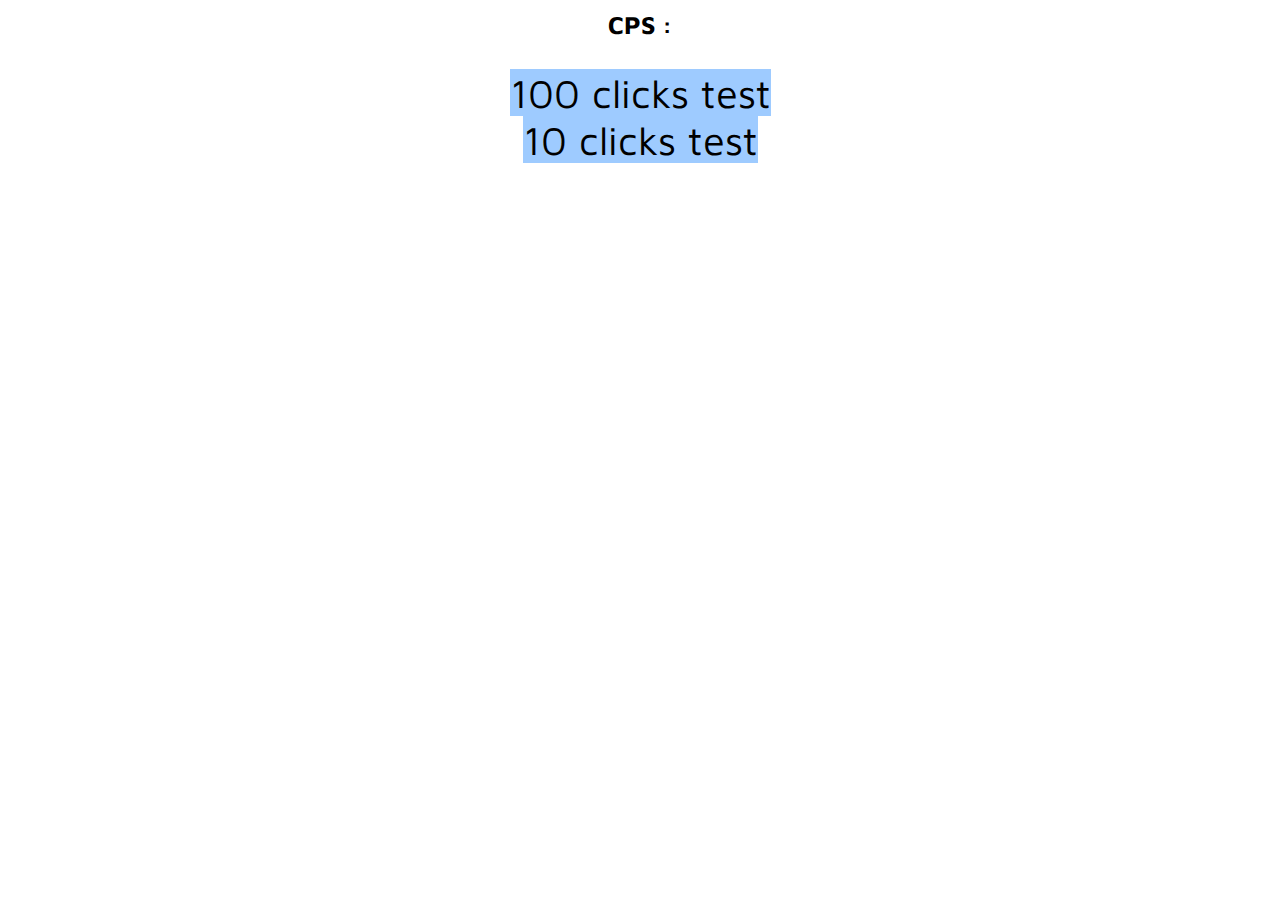
<file: cps-test/index.html>
<!DOCTYPE html>
<html lang="en">
  <head>
    <meta charset="UTF-8" />
    <meta http-equiv="X-UA-Compatible" content="IE=edge" />
    <meta name="viewport" content="width=device-width, initial-scale=1.0" />
    <link rel="stylesheet" type="text/css" href="styles.css" />
    <title>Test</title>
  </head>
  <body>
    <h2 id="clickspersecond">CPS :</h2>
    <header>
      <div class="buttons">
        <button id="100clicks" onMouseDown="clicked(100, 10)">
          100 clicks test
        </button>
        <button id="10clicks" onMouseDown="clicked(10, 100)">
          10 clicks test
        </button>
      </div>
    </header>
    <center><button id="reset" onMouseDown="reset()">reset</button></center>
    <h1 id="clicks"></h1>
    <script src="app.js"></script>
  </body>
</html>
</file>
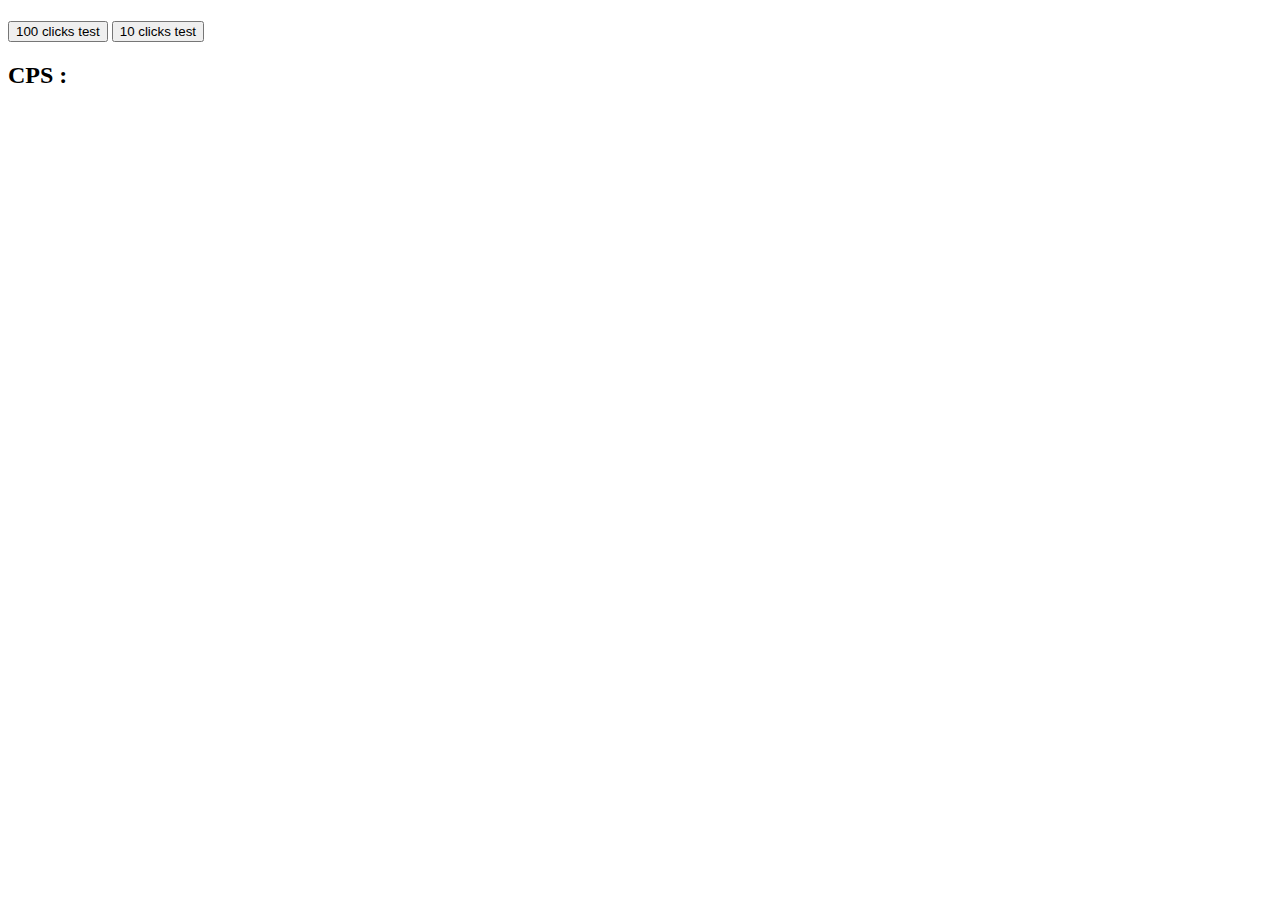
<file: cps-tester/index.html>
<!DOCTYPE html>
<html lang="en">
  <head>
    <meta charset="UTF-8" />
    <meta http-equiv="X-UA-Compatible" content="IE=edge" />
    <meta name="viewport" content="width=device-width, initial-scale=1.0" />
    <title>Test</title>
  </head>
  <body>
    <h1 id="clicks"></h1>
    <button id="100clicks" onclick="clicked()">100 clicks test</button>
    <button id="10clicks" onclick="clicked2()">10 clicks test</button>
    <h2 id="clickspersecond">CPS :</h2>
    <script src="app.js"></script>
  </body>
</html>
</file>
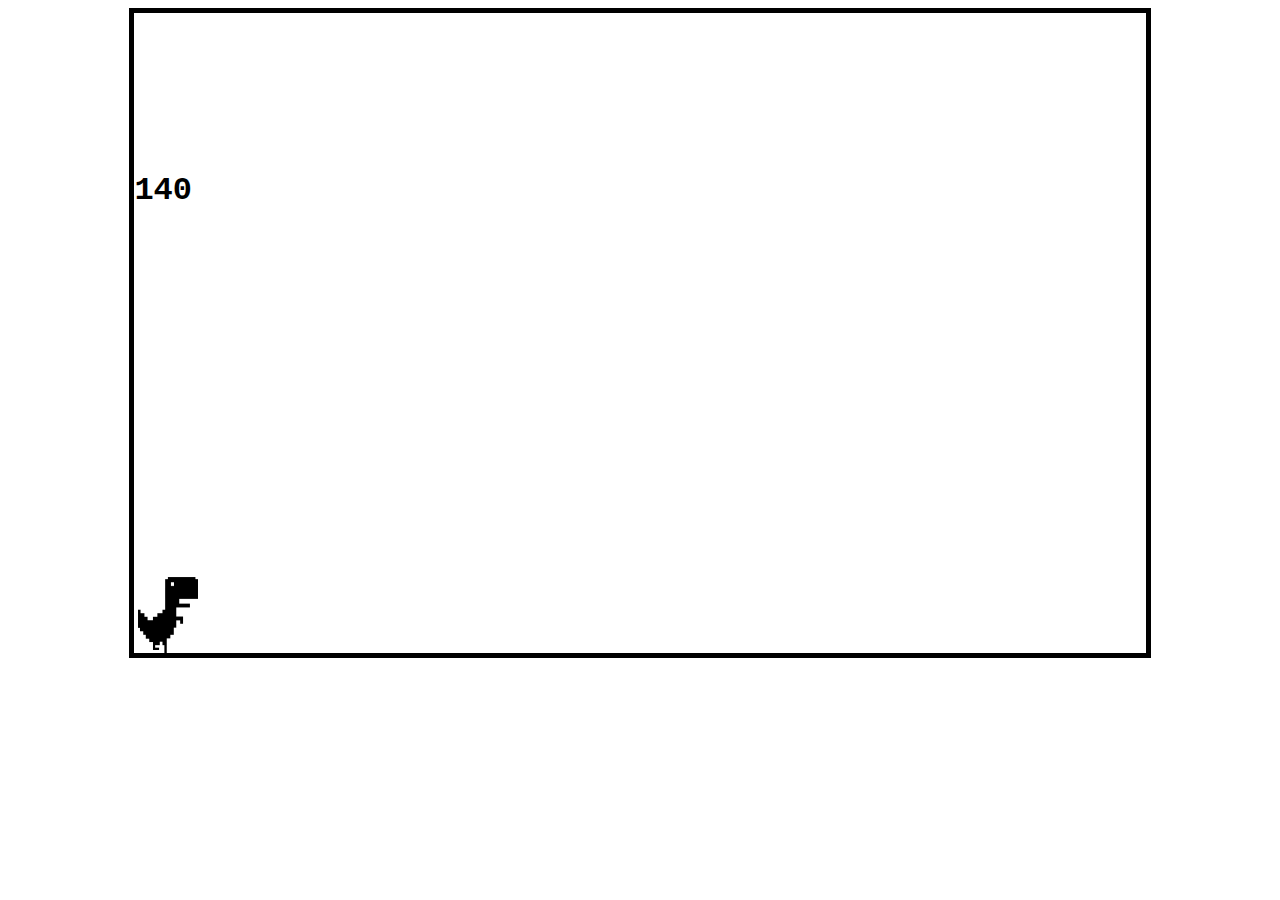
<file: dino-run/index.html>
<!DOCTYPE html>
<html lang="en">
  <head>
    <meta charset="UTF-8" />
    <meta http-equiv="X-UA-Compatible" content="IE=edge" />
    <meta name="viewport" content="width=device-width, initial-scale=1.0" />
    <link rel="stylesheet" href="styles.css" />
    <title>Dino run</title>
  </head>
  <body>
    <div class="game">
      <div id="dino"></div>
      <div id="cactus"></div>
      <h1 id="score">Score</h1>
    </div>
    <script src="app.js"></script>
  </body>
</html>
</file>
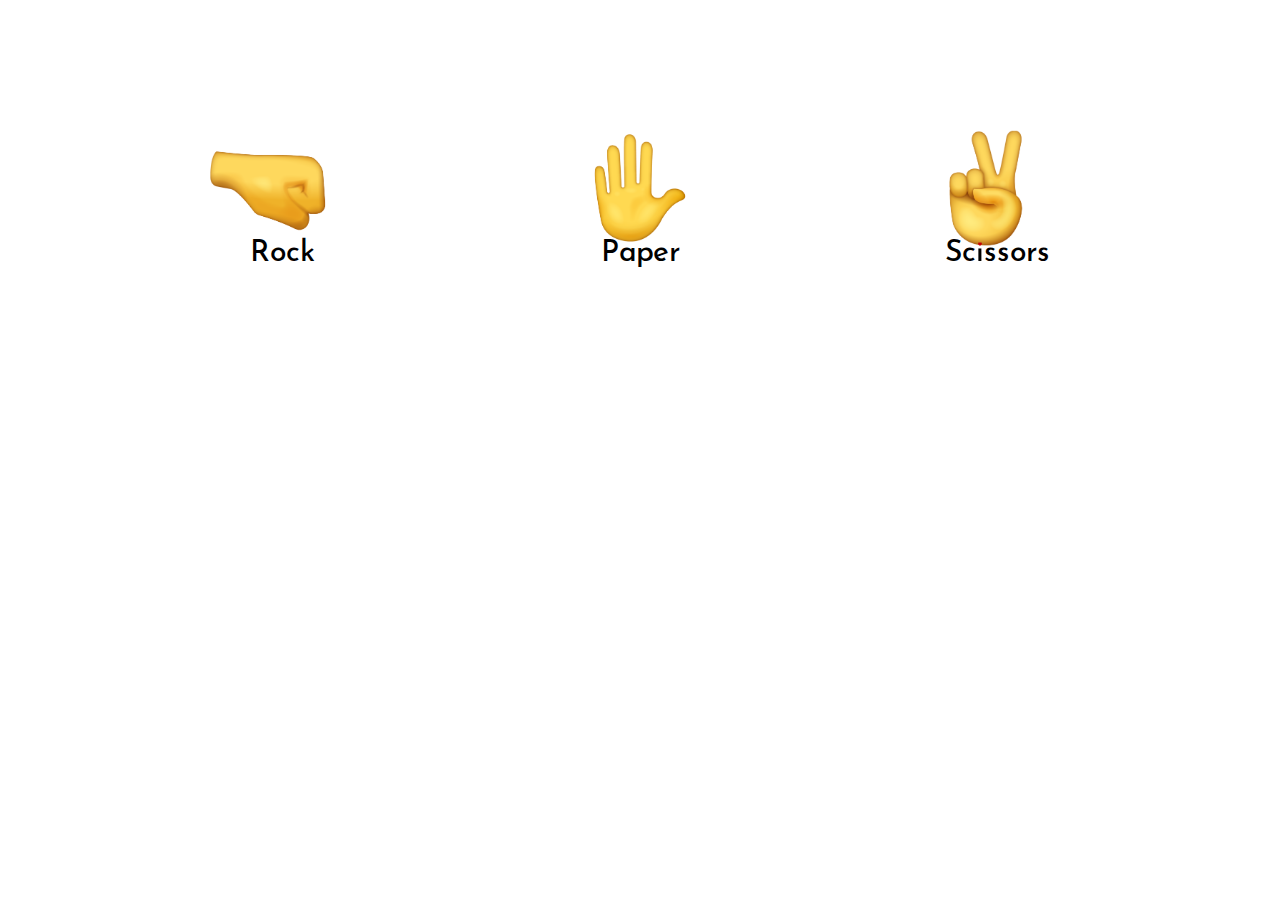
<file: rock-paper-scissors/index.html>
<!DOCTYPE html>
<html lang="en">
  <head>
    <meta charset="UTF-8" />
    <meta http-equiv="X-UA-Compatible" content="IE=edge" />
    <meta name="viewport" content="width=device-width, initial-scale=1.0" />
    <title>Rock Paper Scissors</title>
    <link rel="stylesheet" href="styles.css" />
  </head>
  <body>
    <div class="buttons">
      <button onclick="game('rock', 'paper', 'scissors')" id="rock">
        Rock
      </button>
      <button onclick="game('paper', 'rock', 'scissors')" id="paper">
        Paper
      </button>
      <button onclick="game('scissors', 'paper', 'rock')" id="scissors">
        Scissors
      </button>
      <button onclick="reset()" id="other"></button>
    </div>
    <script src="app.js"></script>
  </body>
</html>
</file>
<file: cps-test/styles.css>
@import url("https://fonts.googleapis.com/css2?family=Maven+Pro:wght@400");
* {
  box-sizing: border-box;
  padding: 0;
  margin: 0;
}

h1,
h2 {
  font-family: "Maven Pro", sans-serif;
  text-align: center;
  font-size: 25px;
  padding: 10px 10px 20px 10px;
}
header {
  display: flex;
  justify-content: space-evenly;
  margin: auto;
  width: 50%;
  padding: 10px;
}
button {
  position: relative;
  margin: auto;
  cursor: pointer;
  text-align: center;
  display: block;
  border: none;
  background-color: rgb(158, 203, 255);
  font-family: "Maven Pro", sans-serif;
  font-size: 40px;
}
#reset {
  top: 5rem;
  font-size: 20px;
}
</file>
<file: dino-run/styles.css>
:root {
  margin: 0;
  box-sizing: border-box;
  padding: 0;
}
.game {
  width: 80%;
  height: 40rem;
  border: 5px solid black;
  margin: auto;
}
h1 {
  right: 20px;
  font-family: "Courier New", Courier, monospace;
}
#dino {
  width: 60px;
  height: 80px;
  background-image: url(imgs/dino.png);
  background-size: 60px 80px;
  position: relative;
  margin: 4px;
  top: 35rem;
}

#cactus {
  background-image: url(imgs/cactus.png);
  background-size: 30px 50px;
  width: 30px;
  height: 50px;
  position: relative;
  top: 31.5rem;
  left: 76rem;
  animation: cactusMove 3s linear infinite;
}

.jump {
  animation: jump 0.3s linear;
}

@keyframes jump {
  0% {
    top: 35rem;
  }
  30% {
    top: 33rem;
  }
  50% {
    top: 25rem;
  }
  80% {
    top: 30 rem;
  }
}

@keyframes cactusMove {
  0% {
    left: 76rem;
  }
  100% {
    left: -3rem;
  }
}
</file>
<file: rock-paper-scissors/styles.css>
@import url("https://fonts.googleapis.com/css2?family=Reem+Kufi+Fun:wght@500&display=swap");
* {
  box-sizing: border-box;
  padding: 0;
  margin: 0;
}

.buttons {
  display: flex;
  justify-content: space-evenly;
  align-items: center;
  height: 500px;
}
button {
  text-align: center;
  font-family: "Reem Kufi Fun", sans-serif;
  font-size: 30px;
  width: 150px;
  height: 250px;
  border: none;
  background: none;
  background-size: contain;
  background-repeat: no-repeat;
}
button:hover {
  color: blue;
}
#paper {
  background-image: url(imgs/paper.png);
}
#rock {
  background-image: url(imgs/rock.png);
}
#scissors {
  background-image: url(imgs/scissors.png);
}
#other {
  background-image: none;
}
</file>
